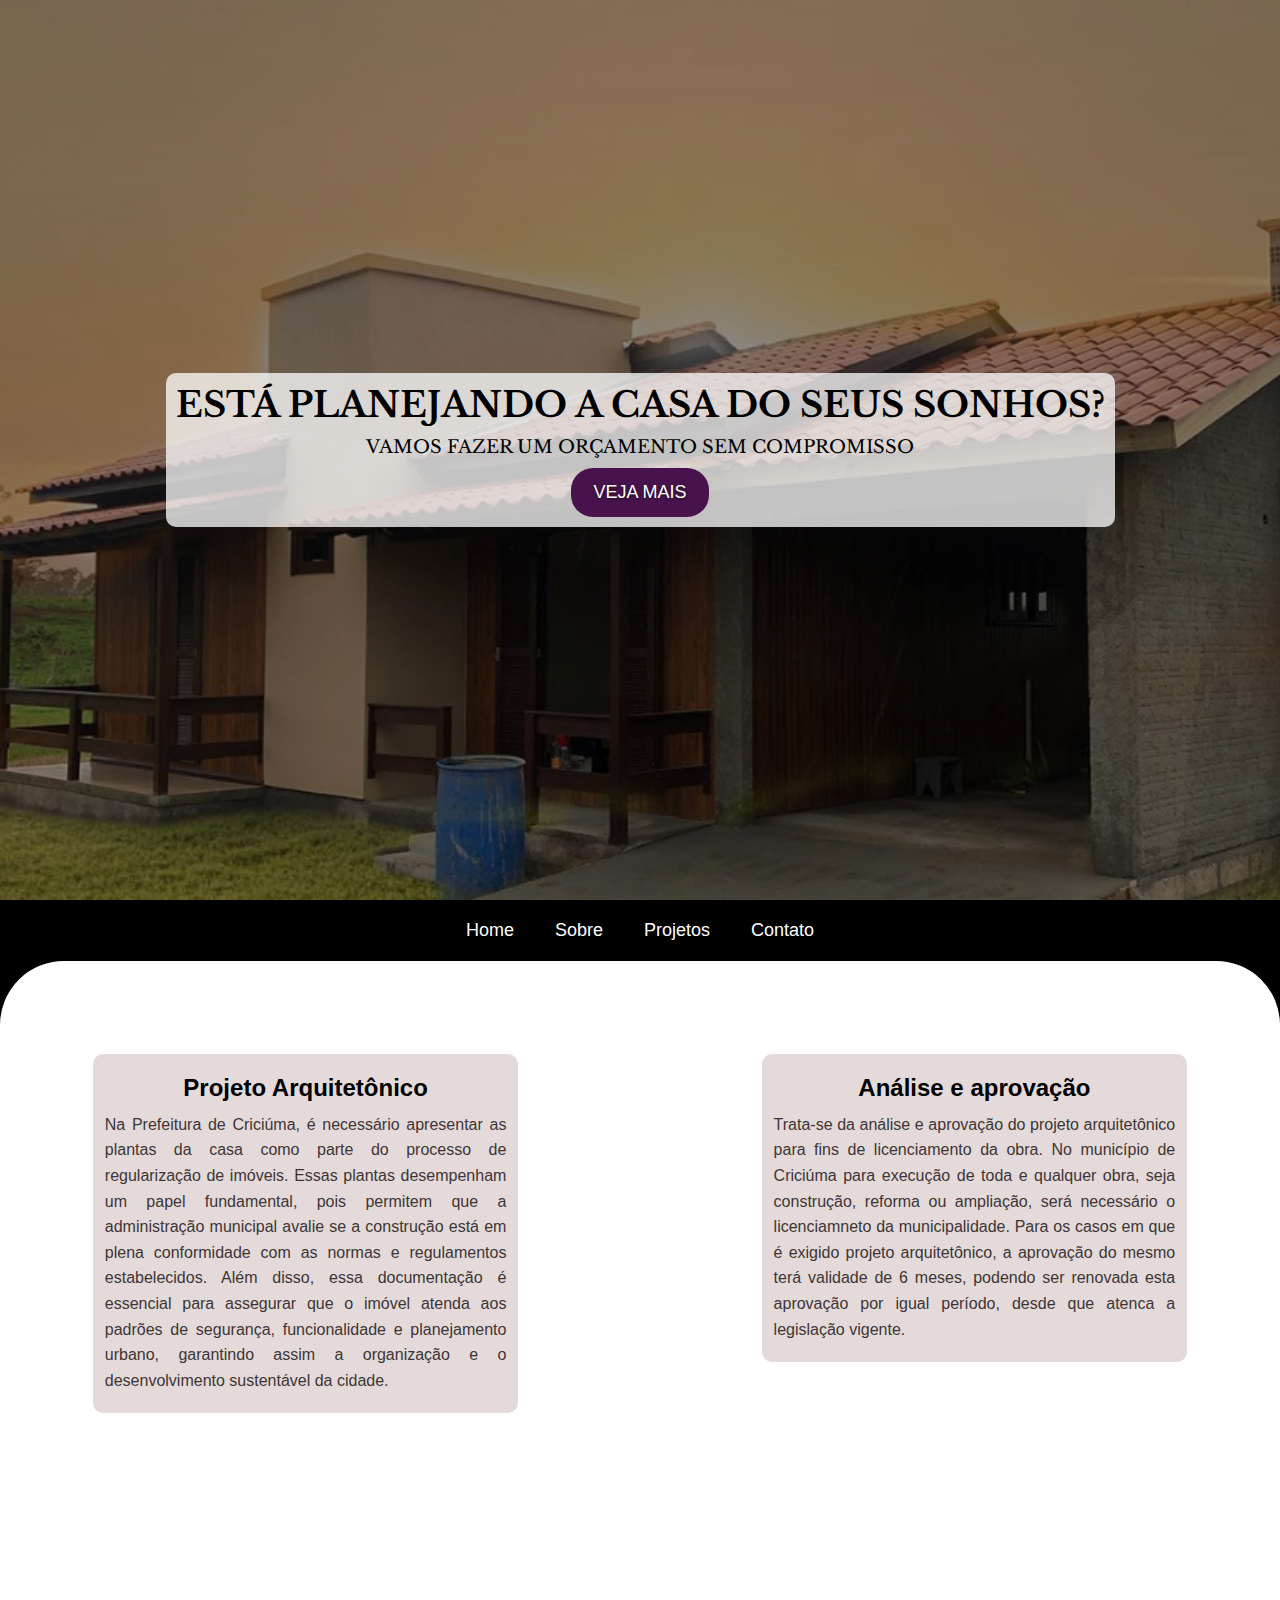
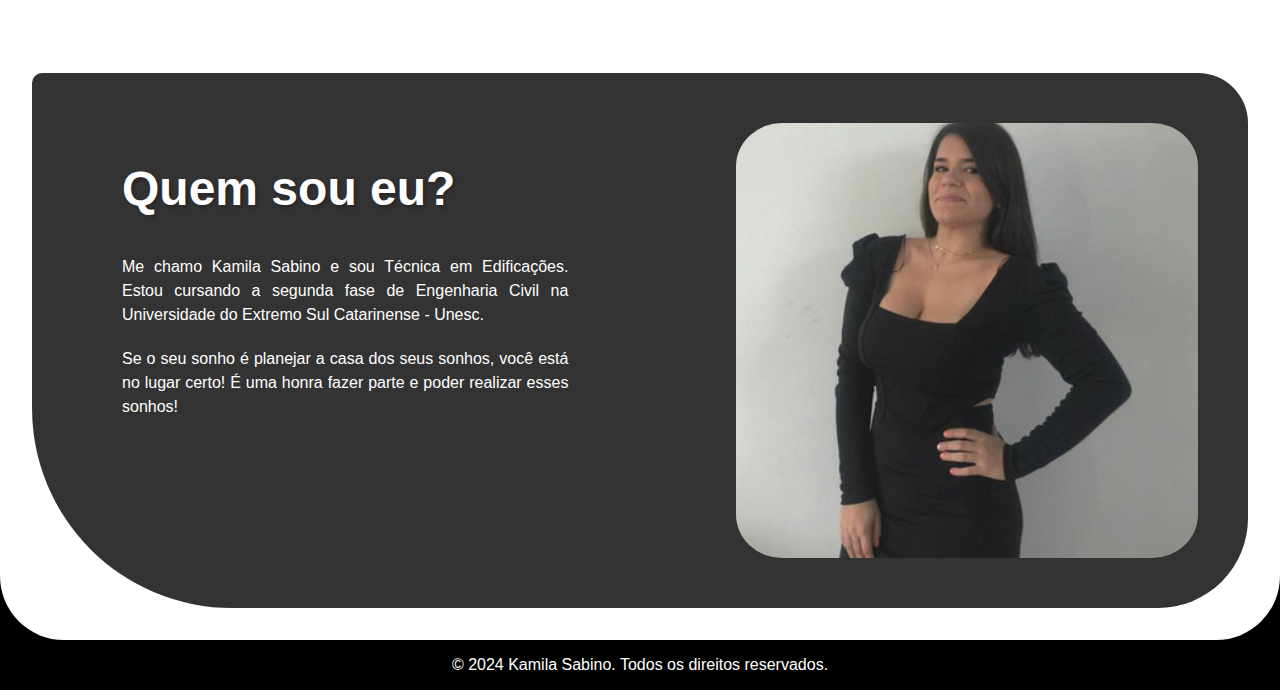
<file: index.html>
<!DOCTYPE html>
<html lang="pt-br">
<head>
    <meta charset="UTF-8">
    <meta name="viewport" content="width=device-width, initial-scale=1.0, maximum-scale=1.0, user-scalable=no">
    <meta name="author" content="Beatriz Vieira Guollo e Raissa Kestring Salvaro">
    <meta name="description" content="Portfolio Kamila Sabino, projetista de casas">
    <meta name="robots" content="index, nofollow">
    <link rel="stylesheet" href="/src/css/style.css">
    <link rel="stylesheet" href="/src/css/about.css">
    <link rel="icon" href="src/img/favicon.ico" type="image/icon"> 
    <title>Projetos Sabino</title>
</head>
<body>

    <header>
        <article class="fundoImagem">
            <section class="filtro"></section>
            <section class="container-conteudo">
                <section class="conteudo">
                    <h1>ESTÁ PLANEJANDO A CASA DO SEUS SONHOS?</h1>
                    <P>VAMOS FAZER UM ORÇAMENTO SEM COMPROMISSO</P>
                    <button onclick="window.open('https://www.instagram.com/projetos_sabino18', '_blank');">VEJA MAIS</button>
                </section>
            </section>
            <section class="overlay"></section>
        </article>
        <nav>
            <a href="/index.html">Home</a>
            <a href="/index.html#about">Sobre</a>
            <a href="/src/html/projects.html">Projetos</a>
            <a href="/src/html/contact.html">Contato</a>
        </nav>
    </header>
    
    <main>
        <section class="legislacao">
            <article class="card">
                <h2>Projeto Arquitetônico</h2>
                <p>Na Prefeitura de Criciúma, é necessário apresentar as plantas da casa como parte do processo de regularização de imóveis. Essas plantas desempenham um papel fundamental, pois permitem que a administração municipal avalie se a construção está em plena conformidade com as normas e regulamentos estabelecidos. Além disso, essa documentação é essencial para assegurar que o imóvel atenda aos padrões de segurança, funcionalidade e planejamento urbano, garantindo assim a organização e o desenvolvimento sustentável da cidade.</p>
            </article>
            <article class="card">
                <h2>Análise e aprovação</h2>
                <p>Trata-se da análise e aprovação do projeto arquitetônico para fins de licenciamento da obra. No município de Criciúma para execução de toda e qualquer obra, seja construção, reforma ou ampliação, será necessário o licenciamneto da municipalidade. Para os casos em que é exigido projeto arquitetônico, a aprovação do mesmo terá validade de 6 meses, podendo ser renovada esta aprovação por igual período, desde que atenca a legislação vigente.</p>
            </article>
        </section>

        <section id="about" class="sobre">
            <article>
                <h1>Quem sou eu?</h1>
                <p>Me chamo Kamila Sabino e sou Técnica em Edificações. Estou cursando a segunda fase de Engenharia Civil na Universidade do Extremo Sul Catarinense - Unesc.</p>
                <p>Se o seu sonho é planejar a casa dos seus sonhos, você está no lugar certo! É uma honra fazer parte e poder realizar esses sonhos!</p>
            </article>
            <img src="/src/img/profile-pic.png" alt="Foto de Kamila Sabino">
        </section>
    </main>

    <footer>
        <p>© 2024 Kamila Sabino. Todos os direitos reservados.</p>
    </footer>    
</body>
</html>
</file>
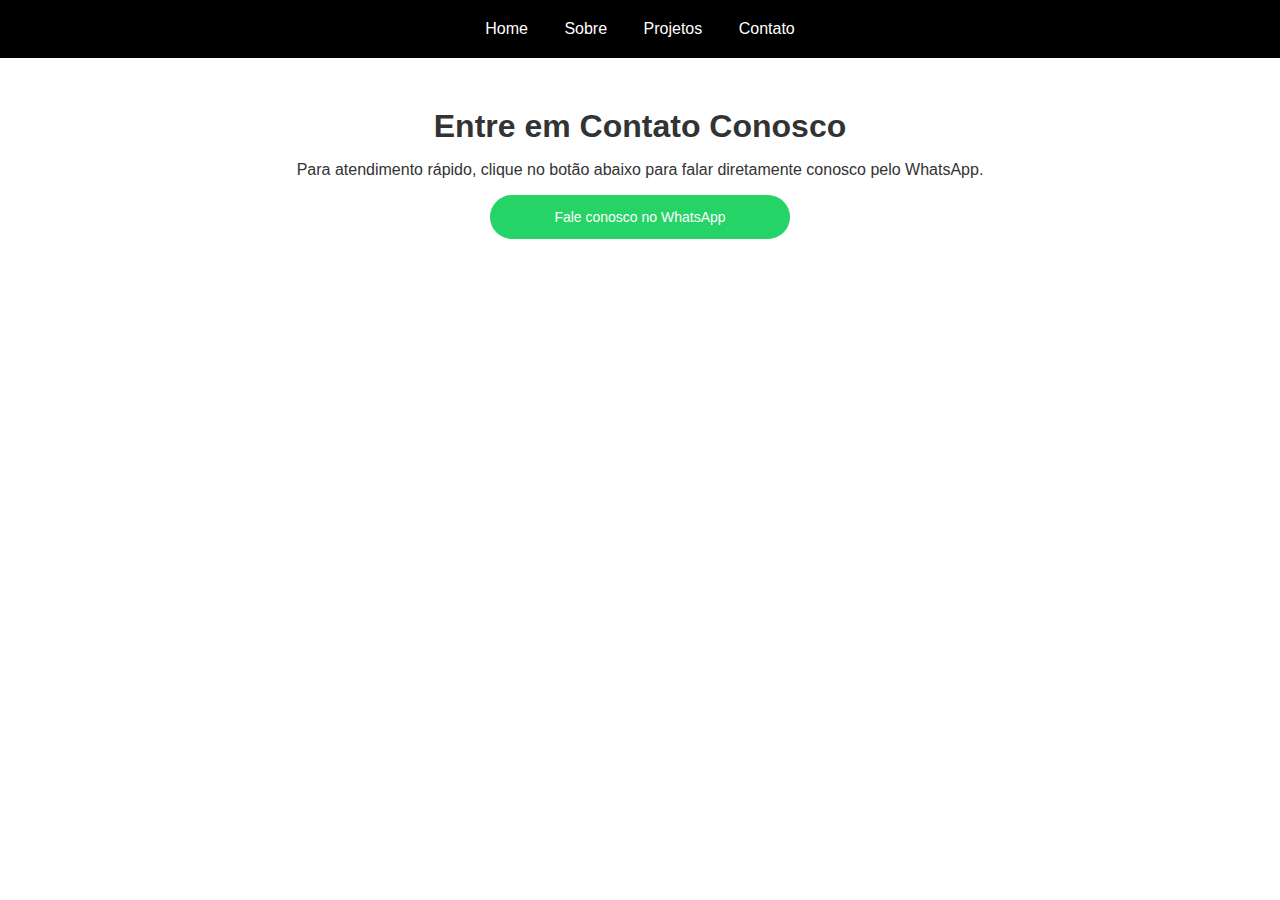
<file: src/html/contact.html>
<!DOCTYPE html>
<html lang="pt-br">
<head>
    <meta charset="UTF-8">
    <meta name="viewport" content="width=device-width, initial-scale=1.0, maximum-scale=1.0, user-scalable=no">
    <meta name="author" content="Beatriz Vieira Guollo e Raissa Kestring Salvaro">
    <meta name="description" content="Portfolio Kamila Sabino, projetista de casas">
    <meta name="robots" content="index, nofollow">
    <title>Contato</title>
    <link rel="stylesheet" href="/src/css/contact.css"> 
</head>
<body>
    <header>
        <nav>
            <a href="/index.html">Home</a>
            <a href="/index.html#about">Sobre</a>
            <a href="/src/html/projects.html">Projetos</a>
            <a href="/src/html/contact.html">Contato</a>
        </nav>
    </header>

    <main class="tela-contato">
        <h1>Entre em Contato Conosco</h1>
        <p>Para atendimento rápido, clique no botão abaixo para falar diretamente conosco pelo WhatsApp.</p>
        
        <button onclick="redirecionarWhatsApp()" class="whatsapp-button">
            Fale conosco no WhatsApp
        </button>
    </main>

    <script>
        function redirecionarWhatsApp() {
            const numeroTelefone = '48999192241';  
            const mensagem = 'Olá, quero fazer um orçamento!'; 
            const url = `https://wa.me/${numeroTelefone}?text=${encodeURIComponent(mensagem)}`;
            window.open(url, '_blank'); 
        }
    </script>

</body>
</html>
</file>
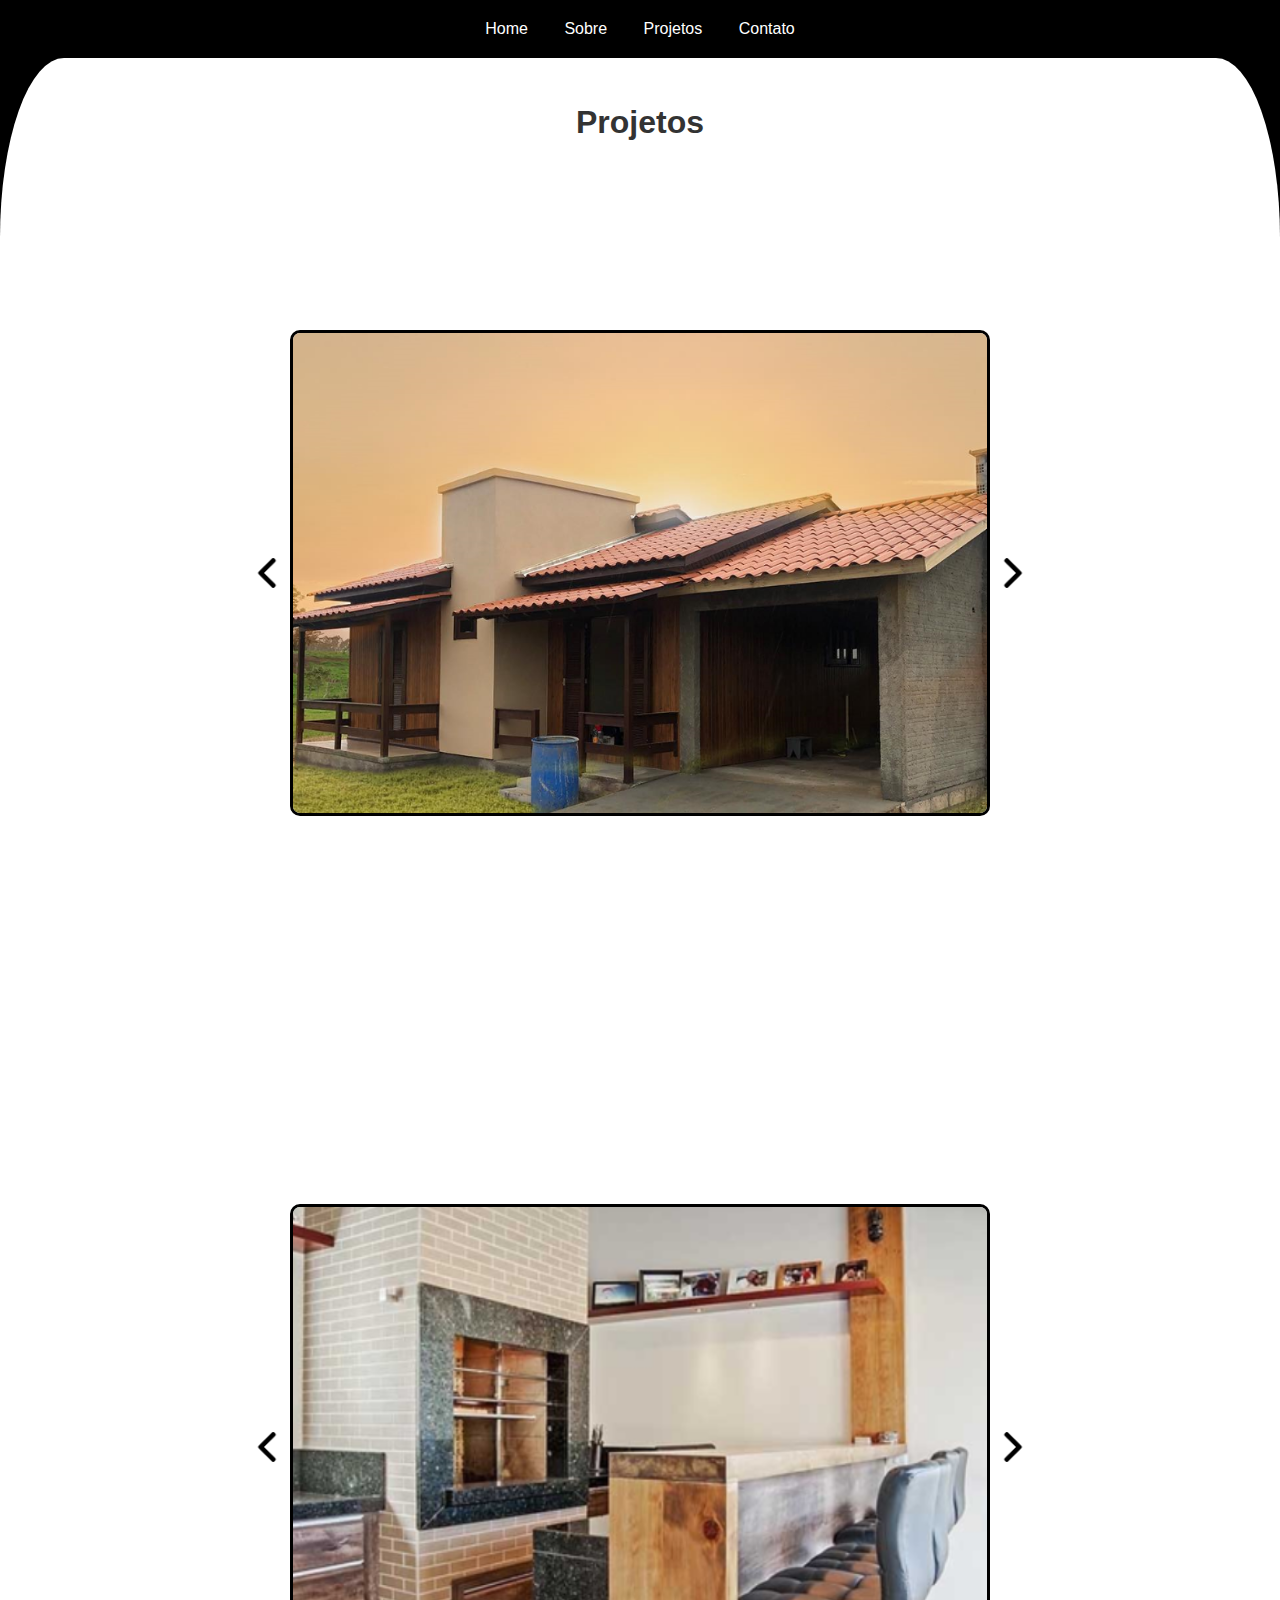
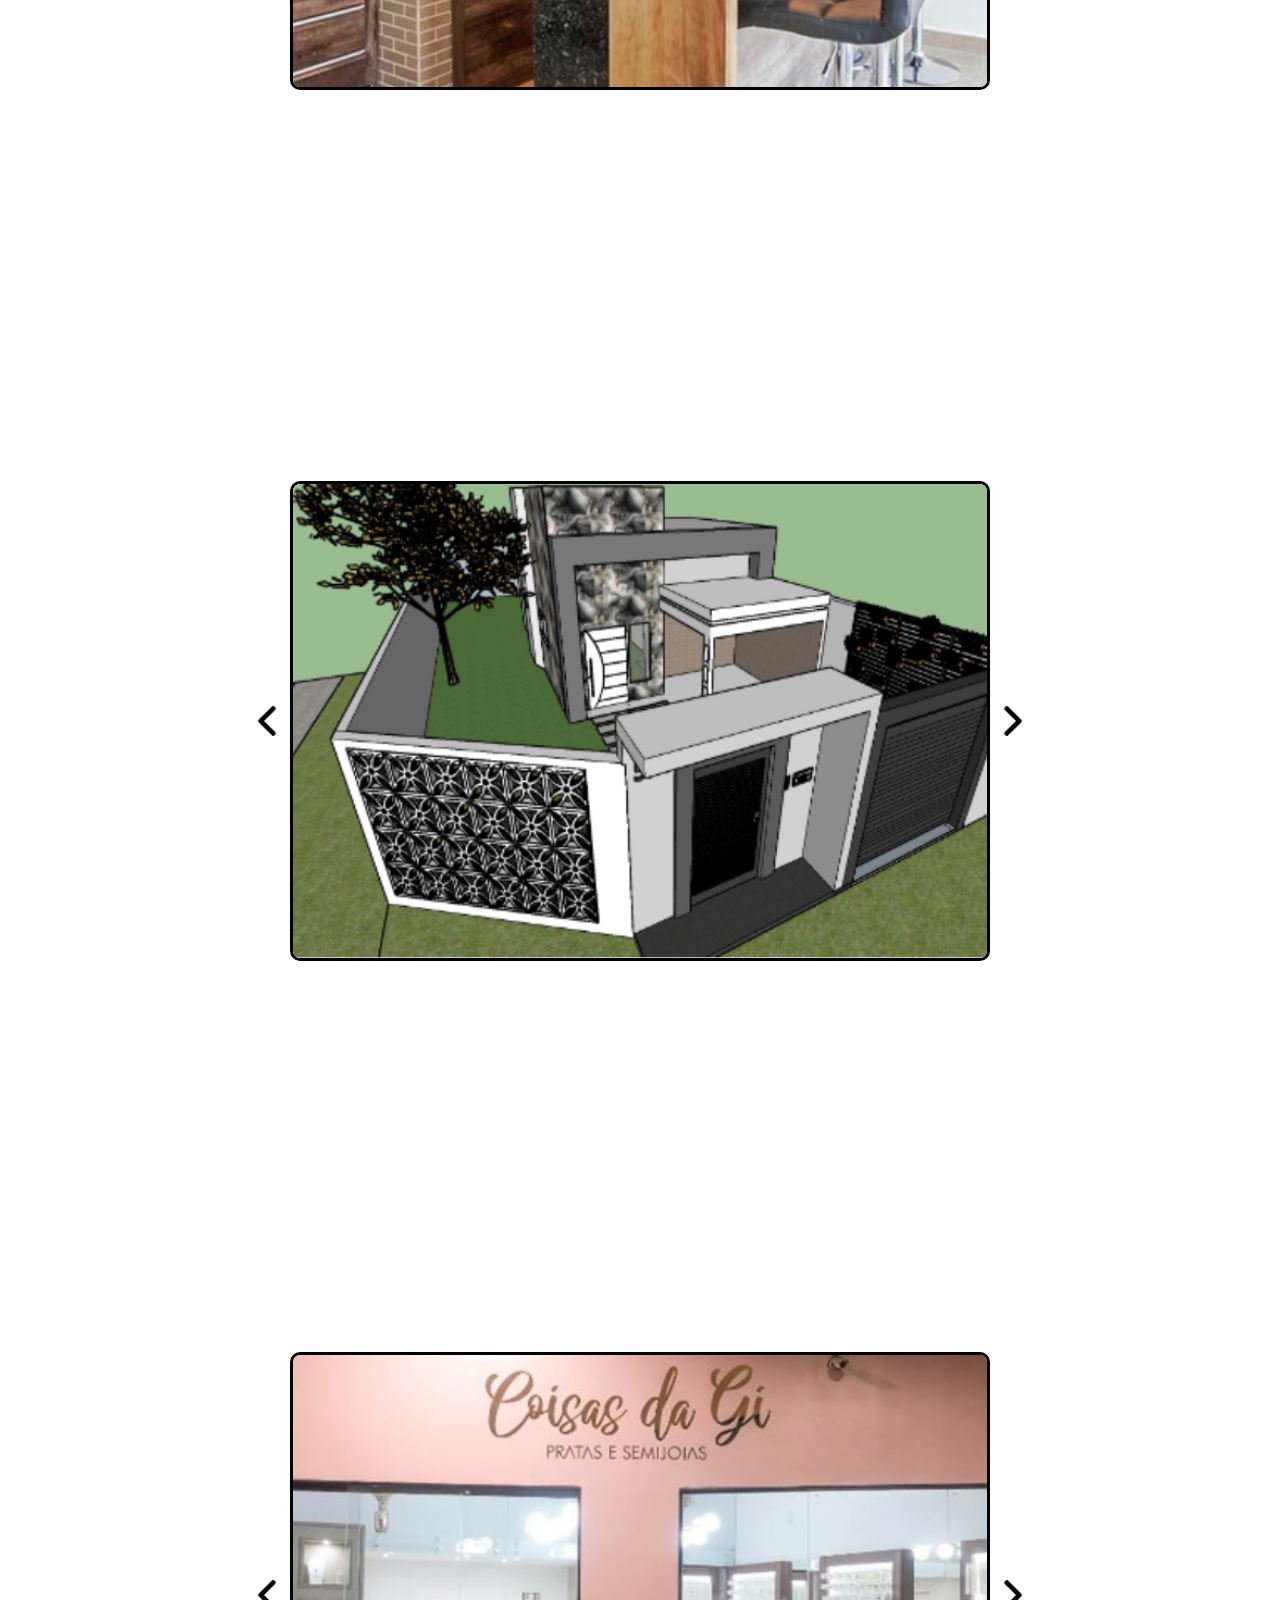
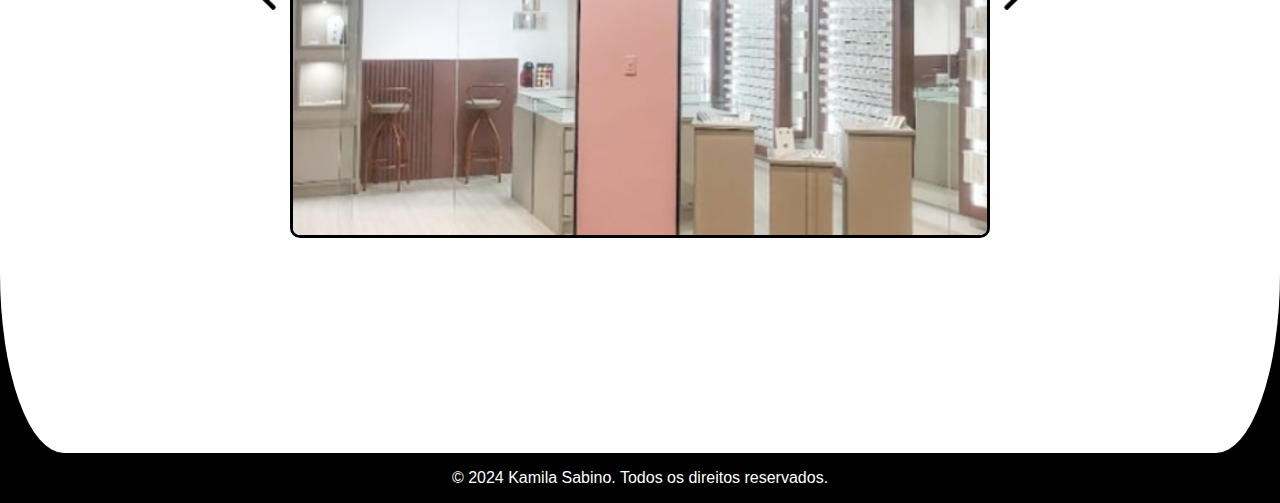
<file: src/html/projects.html>
<!DOCTYPE html>
<html lang="pt-br">
<head>
    <meta charset="UTF-8">
    <meta name="viewport" content="width=device-width, initial-scale=1.0, maximum-scale=1.0, user-scalable=no">
    <meta name="author" content="Beatriz Vieira Guollo e Raissa Kestring Salvaro">
    <meta name="description" content="Portfolio Kamila Sabino, projetista de casas">
    <meta name="robots" content="index, nofollow">
    <link rel="stylesheet" href="/src/css/project.css">
    <script src="/carousel.js" defer></script>
    <title>Projetos</title>
</head>
<body>
    <header>
        <nav>
            <a href="/index.html">Home</a>
            <a href="/index.html#about">Sobre</a>
            <a href="/src/html/projects.html">Projetos</a>
            <a href="/src/html/contact.html">Contato</a>
        </nav>
    </header>
    <main>
        <h1>Projetos</h1>
        <section class="project">
            <button id="prevButton1" class="button prevButton"><img src="/src/img/arrow.png" alt="prevButton"></button>
            <article class="images">
                <img class="slide on slide1" src="/src/img/projeto1/casa.png" alt="planta 1">
                <img class="slide slide1" src="/src/img/projeto1/planta1.png" alt="planta 1">
                <img class="slide slide1" src="/src/img/projeto1/planta2.png" alt="planta 1">
            </article>
            <button id="nextButton1" class="button"><img src="/src/img/arrow.png" alt="nextButton"></button>
        </section>

    
        <section class="project">
            <button id="prevButton2" class="button prevButton"><img src="/src/img/arrow.png" alt="prevButton"></button>
            <article class="images">
                <img class="slide on slide2" src="/src/img/projeto2/areagourmet2.png" alt="planta 2">
                <img class="slide slide2" src="/src/img/projeto2/area-gourmet.png" alt="planta 2">
                <img class="slide slide2" src="/src/img/projeto2/areagourmet3.png" alt="planta 2">
            </article>
            <button id="nextButton2" class="button"><img src="/src/img/arrow.png" alt="nextButton"></button>
        </section>

        <section class="project">
            <button id="prevButton3" class="button prevButton"><img src="/src/img/arrow.png" alt="prevButton"></button>
            <article class="images">
                <img class="slide on slide3" src="/src/img/projeto3/alvenaria.png" alt="planta 3">
                <img class="slide slide3" src="/src/img/projeto3/alvenaria2.png" alt="planta 3">
                <img class="slide slide3" src="/src/img/projeto3/alvenaria3.png" alt="planta 3">
            </article>
            <button id="nextButton3" class="button"><img src="/src/img/arrow.png" alt="nextButton"></button>
        </section>

        <section class="project">
            <button id="prevButton4" class="button prevButton"><img src="/src/img/arrow.png" alt="prevButton"></button>
            <article class="images">
                <img class="slide on slide4" src="/src/img/projeto4/escritorio.png" alt="planta 4">
                <img class="slide slide4" src="/src/img/projeto4/escritorio2.png" alt="planta 4">
                <img class="slide slide4" src="/src/img/projeto4/escritorio3.png" alt="planta 4">
            </article>
            <button id="nextButton4" class="button"><img src="/src/img/arrow.png" alt="nextButton"></button>
        </section>
    </main>

    <footer>
        <p>© 2024 Kamila Sabino. Todos os direitos reservados.</p>
    </footer>    
</body>
</html>
</file>
<file: src/css/style.css>
@import url('https://fonts.googleapis.com/css2?family=Libre+Baskerville:ital,wght@0,400;0,700;1,400&display=swap');

* {
    margin: 0;
    padding: 0;
    box-sizing: border-box;
}

body {
    font-family: Arial, sans-serif;
    margin: 0;
    color: #333;
    background-color: #000000;
}

header {
    font-family: "Libre Baskerville", serif;
    font-weight: 300;
    font-style: normal;
    background-color:  #000000;
    color: #fff;
    text-align: center;
    margin: 0;
}

.fundoImagem {
    position: relative;
    width: 100%;
    height: 100vh;
    background-image: url('../img/projeto1/casa.png');
    background-repeat: no-repeat;  /* nao faz duplicadas */
    background-size: cover;  /* cobre tudo*/
    background-position: center;
    animation: fundoMudar 15s linear infinite;  /* deixa a animacao mexendo em linha por 15s e repete */
}

@keyframes fundoMudar {
    0% {
        background-image: url(../img/projeto1/casa.png);
    }

    20% {
        background-image: url(../img/projeto1/casa.png);
    }

    40% {
        background-image: url(../img/projeto2/areagourmet2.png);
    }

    60% {
        background-image: url(../img/projeto2/areagourmet2.png);
    }

    80% {
        background-image: url(../img/projeto4/escritorio.png);
    }

    95% {
        background-image: url(../img/projeto4/escritorio.png);
    }

}


/* filtro praas imagens ficarem mais apagadas */
.filtro {
    position: absolute;
    width: 100%;
    height: 100%;
    top: 0px;
    left: 0px;
    background-color: rgba(0, 0, 0, 0.432);
}

.container-conteudo {
    position: relative;  /* relativo ao fundo */
    width: 100%;
    height: 100%;
    color: #ffffff;
    display: flex;
    justify-content: center;
    align-items: center;
    flex-direction: column;  /* deixa as info uma embaixo da outra*/
    z-index: 2; /* altera a camada */
}

.conteudo {
    color: #000000;
    background-color: #ffffffc0;
    border-radius: 10px;
    padding: 10px;
}

.conteudo h1 {
    text-align: center;
    font-size: 35px;
    margin-bottom: 10px;
}

.conteudo p {
    font-size: 18px;
    padding-bottom: 10px;
    text-align: center;
}

.conteudo button {
    color: #ffffff;
    border: none;
    outline: none;  /* borda cor do botao */
    font-size: 18px;
    background-color: #48134d;
    padding: 14px 22px;
    text-transform: uppercase;  /* deixa os texto do botao em maiusculoo no automatico*/
    border-radius: 22px;
    transition: .5s;  /* transicao da mudanca de cor pro hover*/
    text-shadow: 0px 1px 3px rgba(0, 0, 0, 0.664);
    font-weight: bolder;
}

.conteudo button:hover {
    background-color: #73358b;
    cursor: pointer;  /* cursor dedinho */
}

nav {
    text-align: center;
    padding: 20px;
    color: #fff;
}

nav a {
    color: #fff;
    margin: 0 1em;
    font-family: Arial, sans-serif;
    font-size: 18px;
    text-decoration: none;   /* sem linha automatica do link*/
}

main {
    padding: 2em;
    text-align: center;
    display: flex;
    flex-direction: column;
    border-radius: 5%;
    background-color: #ffffff;
    gap: 1rem;
    
}

.card {
    background-color: rgb(228, 218, 218);
    border-radius: 10px;
    margin-bottom: 5%;
    padding: 20px 12px;
    box-sizing: border-box; 
    transition: 0.5s;
}

.card:hover {
    box-shadow: 2px 2px 20px rgba(0, 0, 0, 0.500);
    cursor: pointer;
}
 



.legislacao {
    display: flex; /* alinha os artigos lado a lado */
    justify-content: space-around; /* espaço ao redor igual nos dois */
    gap: 10%; /* espaçamento entre os artigos */
    align-items: flex-start; /* alinha os textos no topo */
    color: rgb(228, 218, 218);
    padding-top: 5%;
    padding-bottom: 15%;
}

.legislacao article {
    flex: 1; /* ccda artigo ocupa o mesmo espaço */
    max-width: 35%; /* largura máxima de cada artigo */
    text-align: justify; /* deixa o texto alinhado em linhas retas */
}

.legislacao h2 {
    font-size: 1.5em;
    margin-bottom: 10px; /* espaco entre o título e o parsrafo */
    text-align: center; 
    color: rgb(0, 0, 0);
}

.legislacao p {
    line-height: 1.6; /* espaco de linhas do texto */
    color: #3d3535;
}


footer {
    background-color:  black;
    color: #fff;
    padding: 1em;
    text-align: center;
}



@media (min-width: 775px) and (max-width: 900px) {

    body {
        font-size: 95%; /* Ajusta o tamanho do texto do corpo */
    }
    
    .conteudo {
        margin: 40px;
    }
    
    .conteudo h1 {
        font-size: 30px;
    }
    
    .conteudo p {
        font-size: 15px;
    }
    
    .conteudo button {
        font-size: 15px;
    }

    main {
        padding: 2em; 
        text-align: center;
    }

    .legislacao {
        gap: 5%; /* Reduz o espaçamento entre os artigos */
    }

    .legislacao h2 {
        font-size: 1.6rem; /* Torna os títulos mais destacados */
    }

    .legislacao p {
        font-size: 1rem; /* Aumenta um pouco o texto */
    }
}



@media (max-width: 770px) {
    body {
        font-size: 90%; /* Ajusta o tamanho do texto do corpo */
    }
    
    .conteudo {
        margin: 40px;
    }
    
    .conteudo h1 {
        font-size: 25px;
    }
    
    .conteudo p {
        font-size: 15px;
    }
    
    .conteudo button {
        font-size: 15px;
    }

    main {
        padding: 1em;
    }

    .legislacao {
        flex-direction: column; /* Empilha os artigos verticalmente */
        gap: 2rem;
        align-items: center;
    }

    .legislacao article {
        max-width: 90%; /* Ocupa quase toda a largura */
    }


}

@media (max-width: 480px) {
    nav a {
        font-size: 15px;
    }

    .legislacao h2 {
        font-size: 1.2rem;
    }

}
</file>
<file: src/css/about.css>
.sobre {
    display: flex;
    align-items: flex-start; /* alinha os itens no topo */
    justify-content: flex-start; /* coloca os itens próximos à esquerda */
    padding: 50px;
    gap: 15%; /* espaçamento entre a imagem e os textos */
    background-color: #333;
    border-radius: 10px 50px 90px 200px;
}

.sobre img {
    max-width: 50%; /* ajuste a largura */
    height: auto;
    padding: 0; /* remove o padding pra ficar alinhado */
    border-radius: 10%;
}

.sobre article {
    display: flex;
    flex-direction: column;
    align-items: flex-start; /* alinha os itens no topo */
    gap: 20px; /* espaçamento entre os artigos */
    max-width: 40%; /* limita a largura do texto */
    margin-left: 40px;
    margin-top: 40px;
}

.sobre h1 {
    font-size: 3em;
    color: #ffffff;
    text-shadow: 2px 2px 4px rgba(0, 0, 0, 0.3);
    line-height: 1.1;
    margin: 0;
    margin-bottom: 20px; /* espaço entre o título e os parágrafos */
    align-self: flex-start; /* deixa o titulo alinhado */
}

.sobre p {
    font-weight: normal;
    text-align: justify; 
    line-height: 1.5;
    color: white;
    margin: 0; 
}




@media (max-width: 770px) {
    .sobre {
        flex-direction: column; /* deixa os coiso vertical */
        align-items: center; /* centraliza */
        gap: 30px; /* espaçamento de texto e imagem */
        padding: 30px; /* espacinho legal */
    }

    .sobre img {
        max-width: 70%; /* largura maxima*/
        margin-bottom: 20px; /* espçao embaixo pra n ficar grudada no container */
    }

    .sobre article {
        max-width: 90%; /* fica com mais espaço */
        margin: 0 auto; /* centraliza */
    }
    footer {
        font-size: 0.9em; /* tamanho da fonte menor */
        padding: 0.5em; /* menor espaço INTERNO */
    }
}
</file>
<file: src/css/contact.css>
* {
    margin: 0;
    padding: 0;
    box-sizing: border-box;
}

body {
    font-family: Arial, sans-serif;
    margin: 0;
    color: #333;
    background-color: #ffffff;
}

header {
    display: flex;
    justify-content: center;
    background-color:  black;
    color: #fff;
    padding: none;
    text-align: center;
}

nav {
    text-align: center;
    padding: 20px;
    color: #fff;
}

nav a {
    color: #fff;
    margin: 0 1em;
    text-decoration: none;
}

main {
    padding: 2em;
    text-align: center;
    display: flex;
    flex-direction: column; /* deixa as info umabembaixo da outra */
    border-radius: 5%;
    background-color: #ffffff;
    gap: 1rem;
    
}

.tela-contato {
    text-align: center;
    padding: 50px;
}

.whatsapp-button {
    display: flex;
    background-color: #25D366;
    align-items: center;
    justify-content: center;
    color: white;
    border: none;
    padding: 1em; /* menor espaço interno */
    width: 300px; /* largura do botao pra n ficar enorme */
    font-size: 14px; 
    border-radius: 32px;
    cursor: pointer; /* quando passa o mouse por cima ele fica um dedinho apontando */
    margin: 0 auto;  /* centraliza */
    transition: background-color 0.3s ease;
}

.whatsapp-button:hover {
    background-color: #1ebe57;
}


@media (max-width: 768px) {
    
    nav a {
        font-size: 18px;
    }
    
}

@media (max-width: 480px) {

    nav a {
        font-size: 15px;
    }
}
</file>
<file: src/css/project.css>
* {
    margin: 0;
    padding: 0;
    box-sizing: border-box;
}
body {
    display: flex;
    flex-direction: column; /* Alinha os elementos verticalmente */
    font-family: Arial, sans-serif;
    min-height: 100vh; /* body fica com a altura da tela (min) */
    margin: 0;
    padding: 0; 
    color: #333;
    background-color: #000000;
  
}

header {
    display: flex;
    justify-content: center;
    background-color:  black;
    color: #fff;
    padding: none;
    text-align: center;
}

nav {
    text-align: center;
    padding: 20px;
    color: #fff;
}

nav a {
    color: #fff;
    margin: 0 1em;
    text-decoration: none;
}

main {
    padding: 1em;  /* espaço interno */
    border-radius: 5%;
    background-color: #ffffff;
}

h1 {
    display: flex;
    justify-content: center;
    margin-top: 30px;
}

section {
    display: flex;
    margin-top: 0;
    margin-bottom: 20px;
}

.project {
    display: flex;
    width: 100%;
    min-height: 96vh;
    align-items: center;
    justify-content: center;
    gap: 0.5rem;
    padding: 0;
    margin-top: 0;
    margin-bottom: 10px;
}

.images {
    position: relative;
    display: flex;
    align-content: space-between;
    margin-top: 0;
    align-items: center;
    justify-content: center;
    width: 700px;
}

.slide {
    opacity: 0;  /* dixa os slide inativo */
    transition: opacity .2s;
    position: absolute;
    width: 100%;
    border-radius: 10px;
    border: #000000 solid;
}

.slide.on {
    opacity: 1; /* deixa o slide com esse atributo ativo*/
}

.button {
    width: 30px;
    height: 30px;
    border: none;
    margin-top: 0;
    background-color: transparent;
    cursor: pointer;  /* cursor dedinho*/
}

.button img {
    width: 100%;
    height: 100%;
}

.button.prevButton {
    transform: rotate(180deg);  /* so pra girar a imagem do botao pro outro lado */
}


footer {
    background-color: black;
    color: #fff;
    padding: 1em;
    text-align: center;
}





@media (max-width: 768px) {
    
    nav a {
        font-size: 18px;
    }

    section {
        margin: 0 0 10px; /* Ajuste geral para seções */
    }

    .images {
        width: 100%; /* Ajusta a largura para caber em telas pequenas */
    }

    .button {
        width: 25px; /* Reduz o tamanho dos botões */
        height: 25px;
    }
}

@media (max-width: 480px) {

    nav a {
        font-size: 15px;
    }

    section {
        margin: 0 0 5px; /* Margens reduzidas entre seções */
        height: 50px;

    }

    .project section {
        height: 80px;
    }
    
    .button {
        width: 15px; 
        height: 15px;
    }
}
</file>
